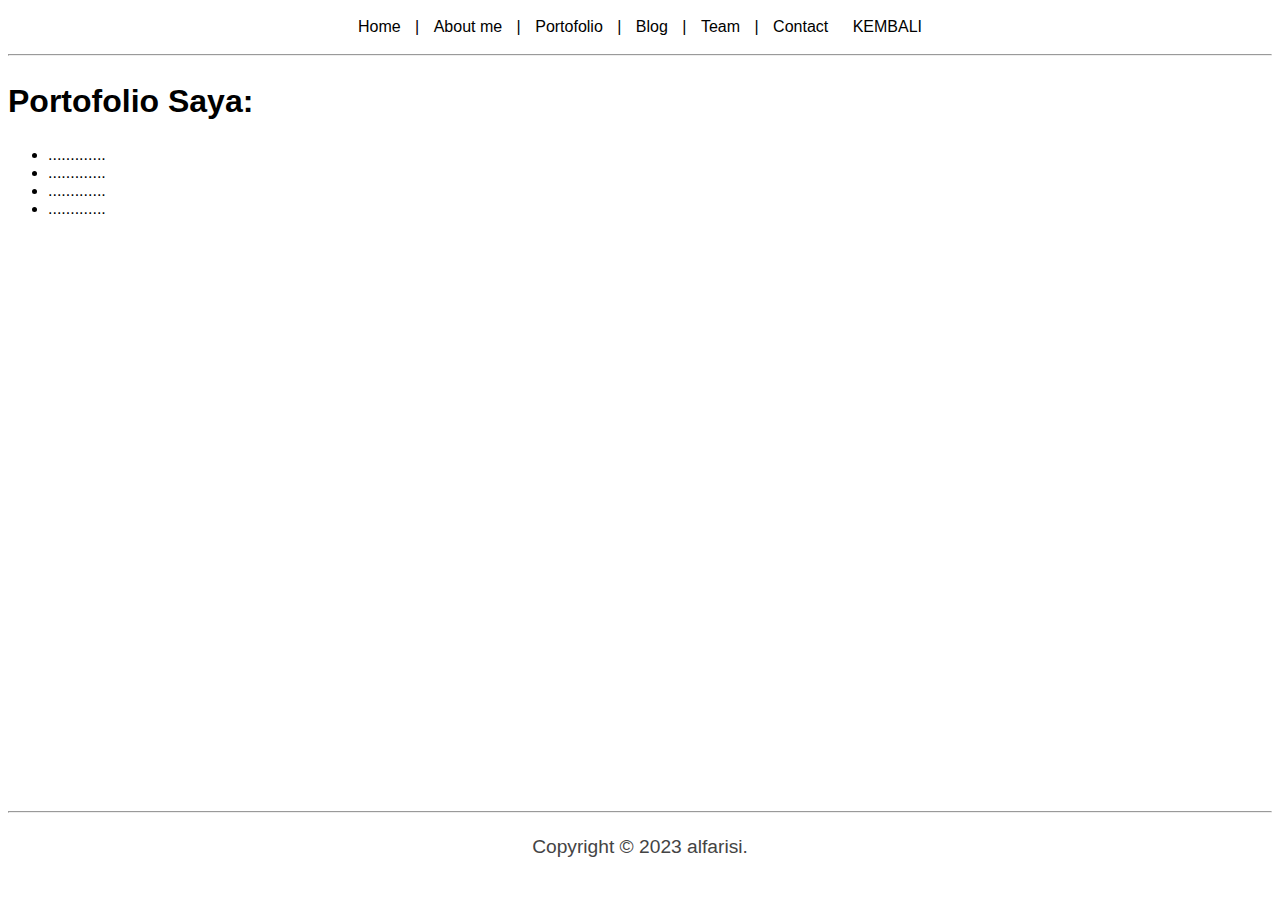
<file: portofolio.html>
<!DOCTYPE html>
<html lang="en">
<head> 
  <title>ALFARISI</title>
  <style>
    body {
      background-color: #fff;
      font-family: Arial, sans-serif;
      color: #000;
    }
    header {
      background-color: #000;
      color: #fff;
      padding: 20px;
      text-align: center;
    }
    h1 {
      font-size: 2.5em;
      margin: 0;
    }
    nav {
      background-color: #fff;
      padding: 10px;
      text-align: center;
    }
    nav a {
      color: #000;
      text-decoration: none;
      padding: 10px;
    }
    nav a:hover {
      background-color: #000;
      color: #fff;
    }
    main {
      margin: 20px;
      text-align: center;
    }
    h2 {
      font-size: 2em;
      color: #000;
    }
    p {
      font-size: 1.2em;
      line-height: 1.5em;
      text-align: center;
      margin: 20px 0;
      color: #444;
    }
    img {
      max-width: 100%;
      height: auto;
      filter: grayscale(100%);
    }
  </style>
</head>
<body>
  <nav>
    <a href="index2.html">Home</a> |
    <a href="about.html">About me</a> |
    <a href="portofolio.html">Portofolio</a> |
    <a href="blog.html">Blog</a> |
    <a href="team.html">Team</a> |
    <a href="contact.html">Contact</a>
    <a href="index.html">KEMBALI</a>  
  </nav>

  <hr />
    <section style="height: 80vh;">
        <h2>Portofolio Saya:</h2>
    <ul>
        <li>.............</li>
        <li>.............</li>
        <li>.............</li>
        <li>.............</li>
    </ul>
    </section>
    <hr>
    <footer style="text-align: center;">
        <p>Copyright &copy; 2023 alfarisi. </p>
    </footer>
</body>
</html>
</file>
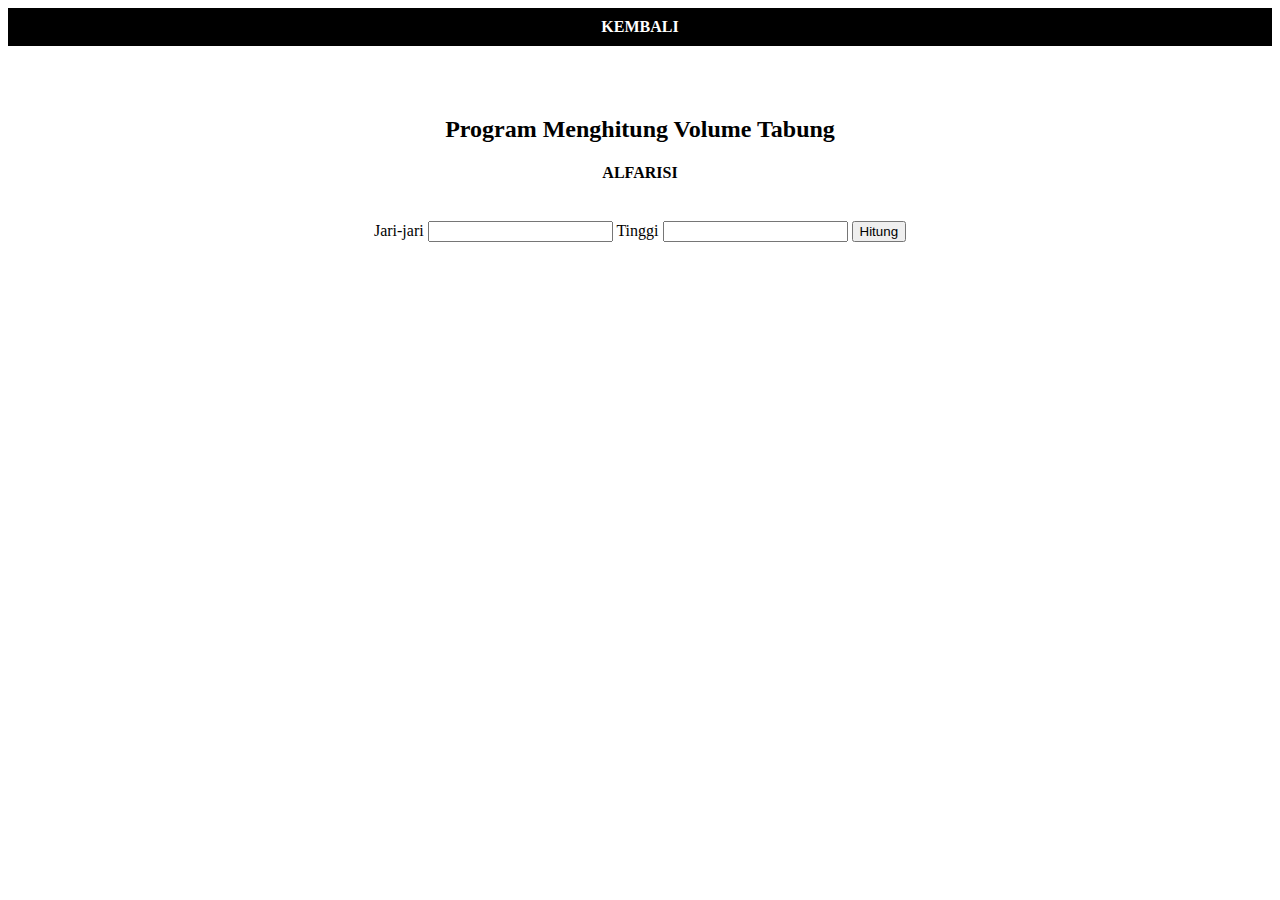
<file: tabung.html>
<!DOCTYPE html>
<html lang="en">
<head>
    <meta charset="utf-8">
    <meta name="viewport" content="width=device-width, initial-scale=1.0">
    <title>ALFARISI</title>
    <meta name="description" content="">
    <meta name="keywords" content="">
    <style>
        nav {
            text-align: center;
            background-color: #000000;
            color: rgb(255, 255, 255);
            padding: 10px;
        }

        nav a {
            color: rgb(255, 255, 255);
            font-weight: bold;
            text-decoration: none;
        }
        
        section.inner-page {
            background-color: rgb(255, 255, 255);
            color: #000000;
            padding: 50px;
            text-align: center;
        }
        
        .container {
            max-width: 960px;
            margin: 0 auto;
        }
        
        .fs-5 {
            font-size: 1.2rem;
        }
    </style>
</head>
<body>
    <nav>
        <a href="index.html">KEMBALI</a>
    </nav>
    
    <section class="inner-page">
        <div class="container">
            <h2>Program Menghitung Volume Tabung</h2>
            <h4>ALFARISI</h4>
            <br />
        
            <!-- Penginputan jari2 dan tinggi -->
            <label for="jarijari">Jari-jari</label>
            <input type="number" id="jarijari" name="variabel" />
        
            <label for="tinggi">Tinggi</label>
            <input type="number" id="tinggi" name="variabel" />
        
            <button onclick="myFunction()">Hitung</button>
            <p id="demo"></p>
            <script>
                //Penghitungan Volume tabung
                function myFunction() {
                    var jarijari = document.getElementById("jarijari").value;
                    var phi = 3.14;
                    var tinggi = document.getElementById("tinggi").value;
                    var volume = jarijari * jarijari * tinggi * phi;
                    document.getElementById("demo").innerText = "Volume tabung kamu = " + volume + " cm^3";
                }
            </script>
        </div>
    </section>
</body>
</html>
</file>
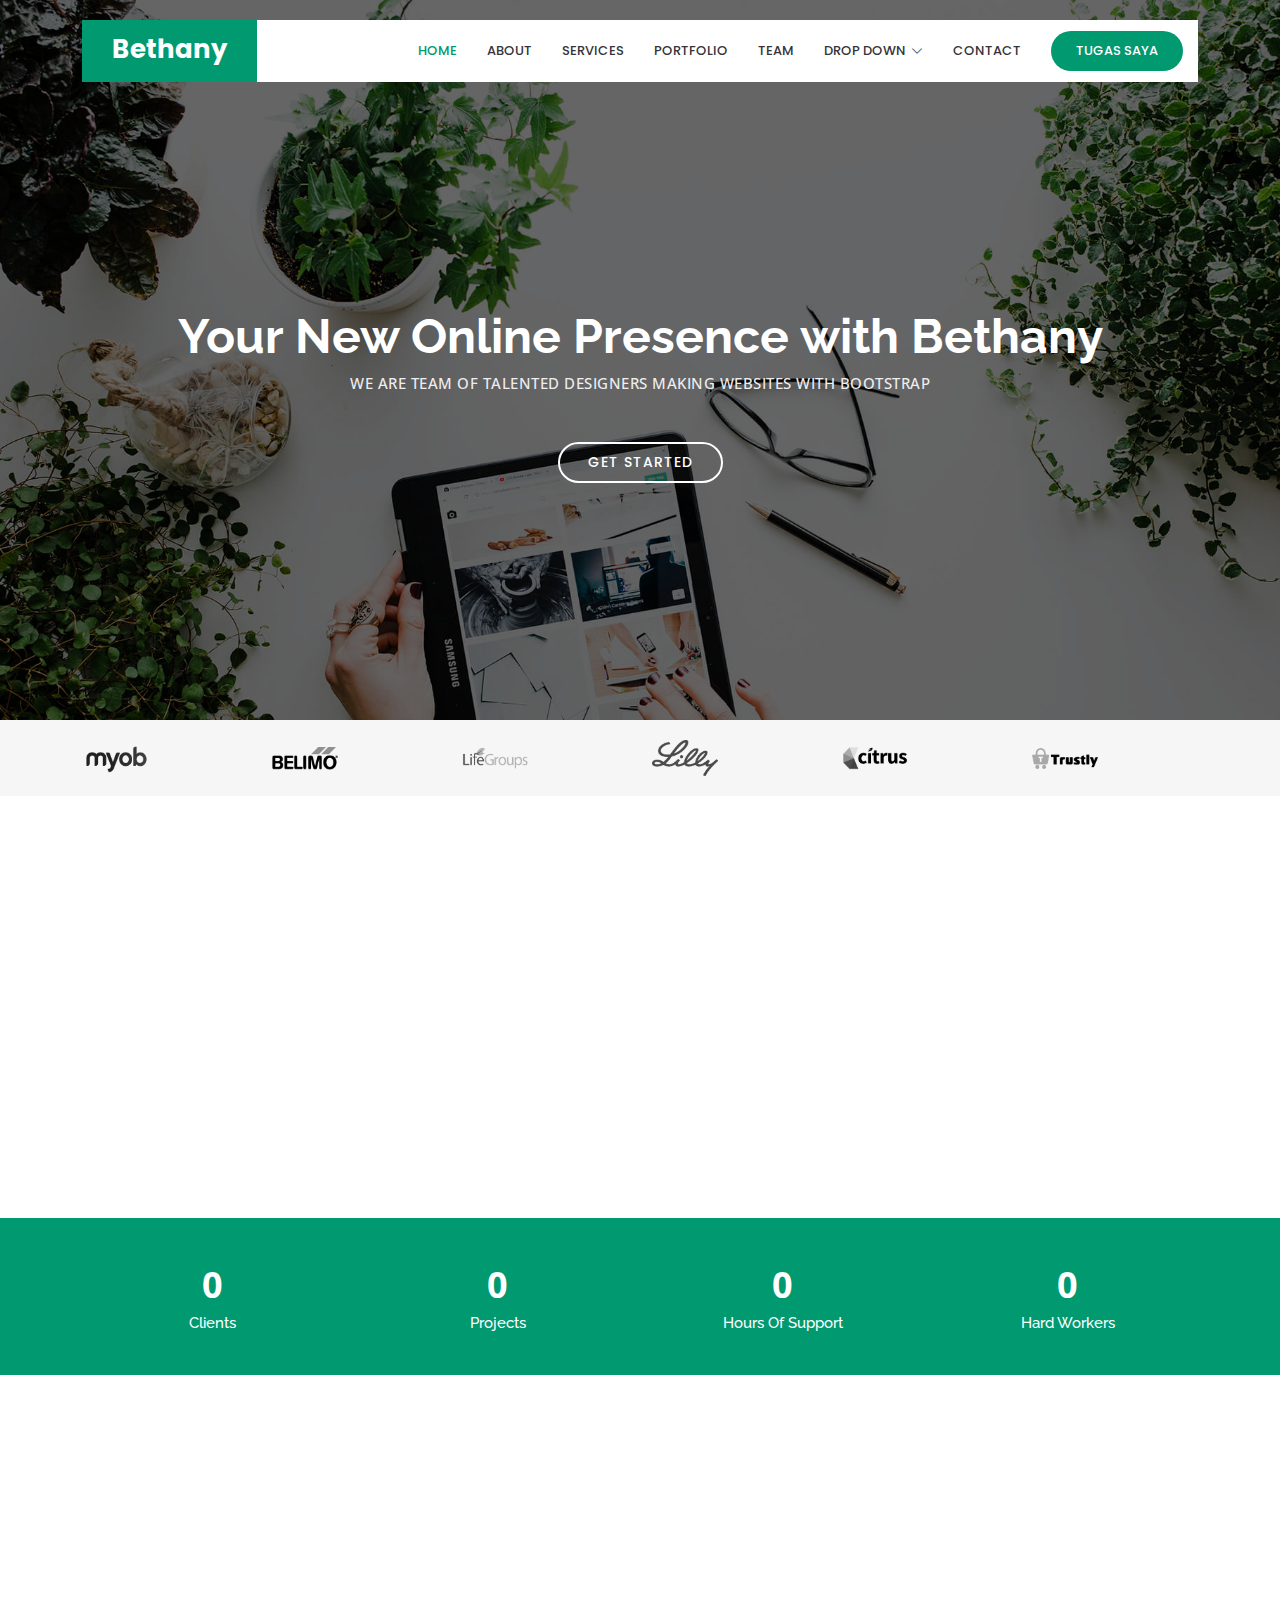
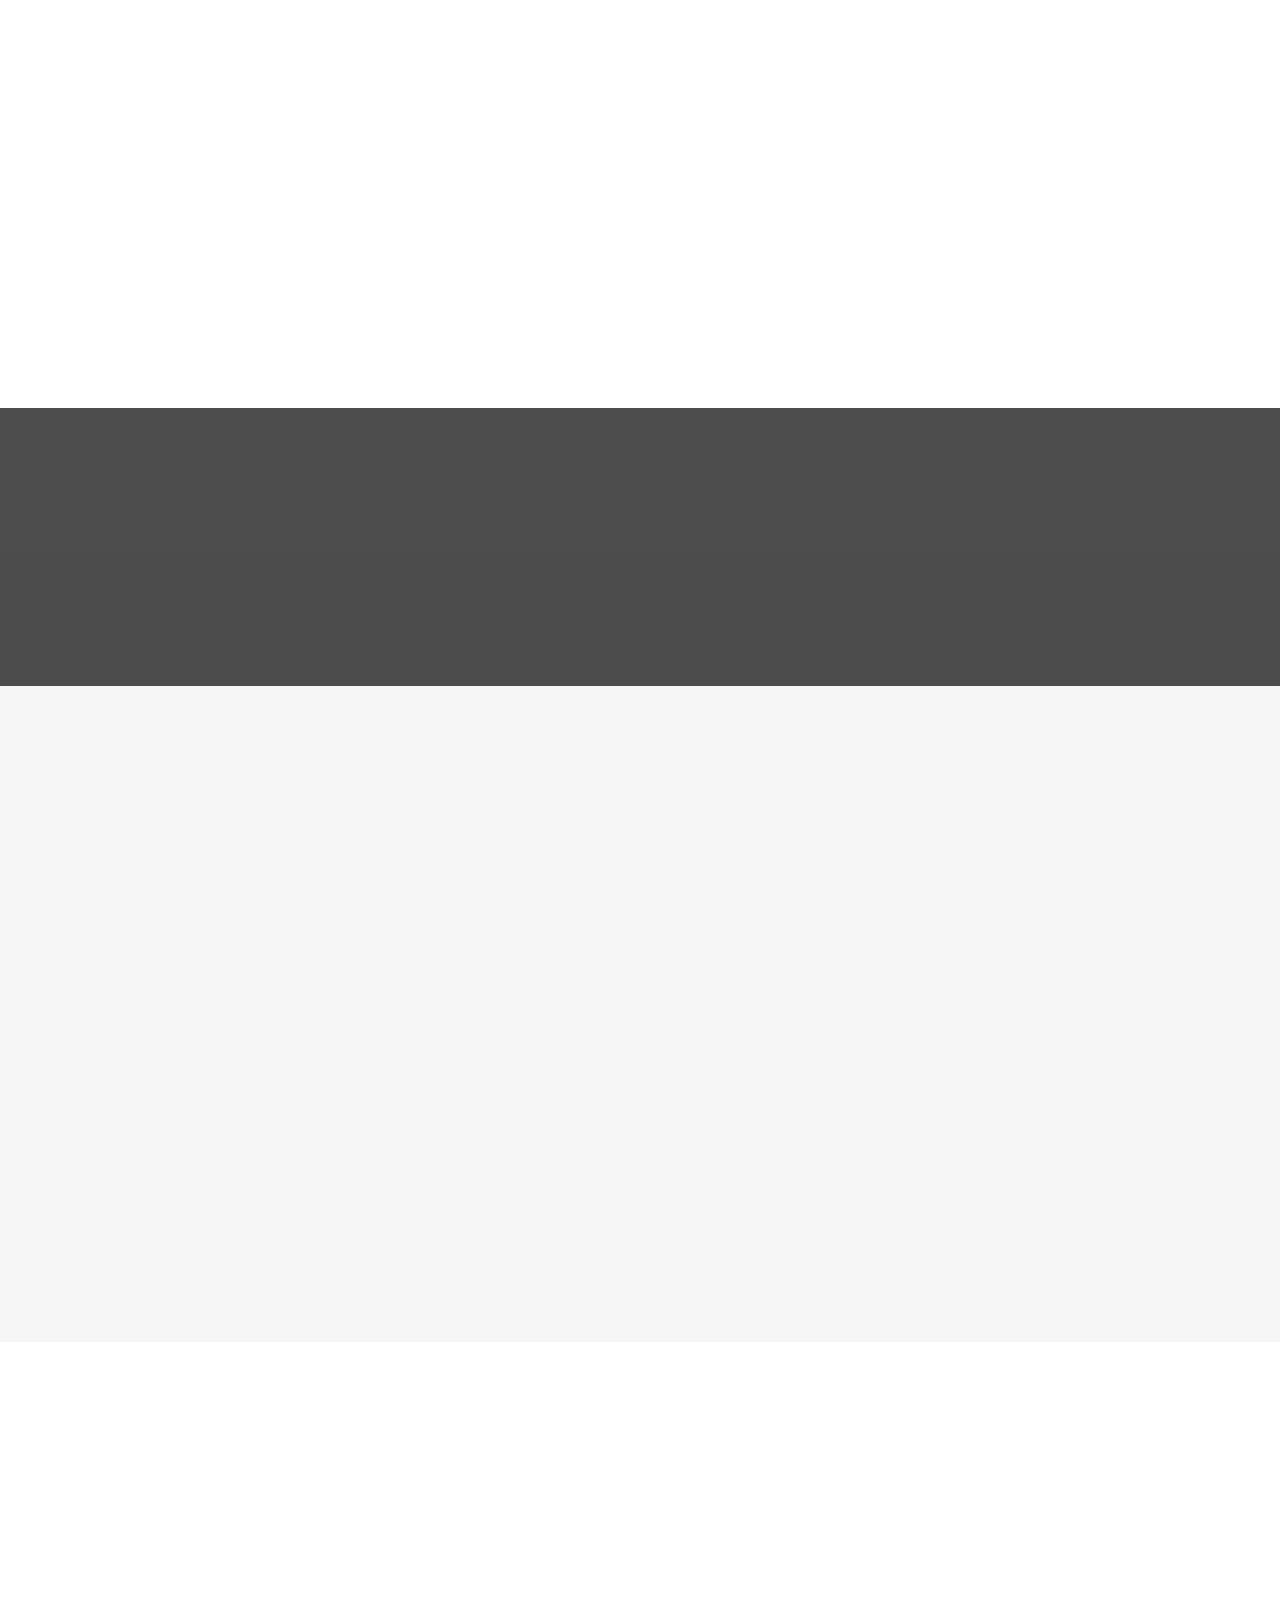
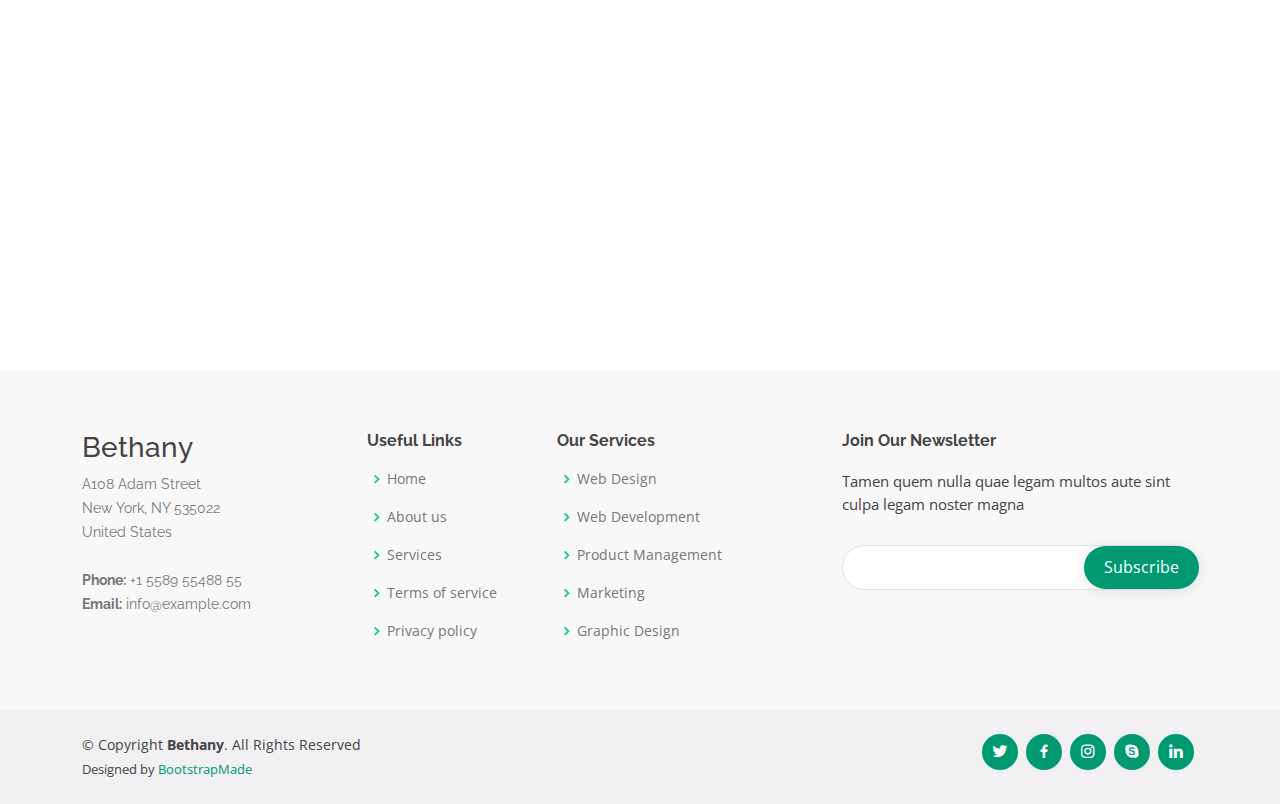
<file: template.html>
<!DOCTYPE html>
<html lang="en">

<head>
  <meta charset="utf-8">
  <meta content="width=device-width, initial-scale=1.0" name="viewport">

  <title>Bethany Bootstrap Template - Index</title>
  <meta content="" name="description">
  <meta content="" name="keywords">

  <!-- Favicons -->
  <link href="assets1" rel="icon">
  <link href="assets1/img/apple-touch-icon.png" rel="apple-touch-icon">

  <!-- Google Fonts -->
  <link href="https://fonts.googleapis.com/css?family=Open+Sans:300,300i,400,400i,600,600i,700,700i|Raleway:300,300i,400,400i,500,500i,600,600i,700,700i|Poppins:300,300i,400,400i,500,500i,600,600i,700,700i" rel="stylesheet">

  <!-- Vendor CSS Files -->
  <link href="assets1/vendor/aos/aos.css" rel="stylesheet">
  <link href="assets1/vendor/bootstrap/css/bootstrap.min.css" rel="stylesheet">
  <link href="assets1/vendor/bootstrap-icons/bootstrap-icons.css" rel="stylesheet">
  <link href="assets1/vendor/boxicons/css/boxicons.min.css" rel="stylesheet">
  <link href="assets1/vendor/glightbox/css/glightbox.min.css" rel="stylesheet">
  <link href="assets1/vendor/remixicon/remixicon.css" rel="stylesheet">
  <link href="assets1/vendor/swiper/swiper-bundle.min.css" rel="stylesheet">

  <!-- Template Main CSS File -->
  <link href="assets1/css/style.css" rel="stylesheet">

  <!-- =======================================================
  * Template Name: Bethany
  * Updated: May 30 2023 with Bootstrap v5.3.0
  * Template URL: https://bootstrapmade.com/bethany-free-onepage-bootstrap-theme/
  * Author: BootstrapMade.com
  * License: https://bootstrapmade.com/license/
  ======================================================== -->
</head>

<body>

  <!-- ======= Header ======= -->
  <header id="header" class="fixed-top d-flex align-items-center">
    <div class="container">
      <div class="header-container d-flex align-items-center justify-content-between">
        <div class="logo">
          <h1 class="text-light"><a href="index.html"><span>Bethany</span></a></h1>
          <!-- Uncomment below if you prefer to use an image logo -->
          <!-- <a href="index.html"><img src="assets1/img/logo.png" alt="" class="img-fluid"></a>-->
        </div>

        <nav id="navbar" class="navbar">
          <ul>
            <li><a class="nav-link scrollto active" href="#hero">Home</a></li>
            <li><a class="nav-link scrollto" href="#about">About</a></li>
            <li><a class="nav-link scrollto" href="#services">Services</a></li>
            <li><a class="nav-link scrollto " href="#portfolio">Portfolio</a></li>
            <li><a class="nav-link scrollto" href="#team">Team</a></li>
            <li class="dropdown"><a href="#"><span>Drop Down</span> <i class="bi bi-chevron-down"></i></a>
              <ul>
                <li><a href="#">Drop Down 1</a></li>
                <li class="dropdown"><a href="#"><span>Deep Drop Down</span> <i class="bi bi-chevron-right"></i></a>
                  <ul>
                    <li><a href="#">Deep Drop Down 1</a></li>
                    <li><a href="#">Deep Drop Down 2</a></li>
                    <li><a href="#">Deep Drop Down 3</a></li>
                    <li><a href="#">Deep Drop Down 4</a></li>
                    <li><a href="#">Deep Drop Down 5</a></li>
                  </ul>
                </li>
                <li><a href="#">Drop Down 2</a></li>
                <li><a href="#">Drop Down 3</a></li>
                <li><a href="#">Drop Down 4</a></li>
              </ul>
            </li>
            <li><a class="nav-link scrollto" href="#contact">Contact</a></li>
            <li ><a class="getstarted u-button-style u-nav-link" href="index.html">TUGAS SAYA</a>
          </ul>
          <i class="bi bi-list mobile-nav-toggle"></i>
        </nav><!-- .navbar -->

      </div><!-- End Header Container -->
    </div>
  </header><!-- End Header -->

  <!-- ======= Hero Section ======= -->
  <section id="hero" class="d-flex align-items-center">
    <div class="container text-center position-relative" data-aos="fade-in" data-aos-delay="200">
      <h1>Your New Online Presence with Bethany</h1>
      <h2>We are team of talented designers making websites with Bootstrap</h2>
      <a href="#about" class="btn-get-started scrollto">Get Started</a>
    </div>
  </section><!-- End Hero -->

  <main id="main">

    <!-- ======= Clients Section ======= -->
    <section id="clients" class="clients">
      <div class="container">

        <div class="row">

          <div class="col-lg-2 col-md-4 col-6 d-flex align-items-center" data-aos="zoom-in" data-aos-delay="100">
            <img src="assets1/img/clients/client-1.png" class="img-fluid" alt="">
          </div>

          <div class="col-lg-2 col-md-4 col-6 d-flex align-items-center" data-aos="zoom-in" data-aos-delay="200">
            <img src="assets1/img/clients/client-2.png" class="img-fluid" alt="">
          </div>

          <div class="col-lg-2 col-md-4 col-6 d-flex align-items-center" data-aos="zoom-in" data-aos-delay="300">
            <img src="assets1/img/clients/client-3.png" class="img-fluid" alt="">
          </div>

          <div class="col-lg-2 col-md-4 col-6 d-flex align-items-center" data-aos="zoom-in" data-aos-delay="400">
            <img src="assets1/img/clients/client-4.png" class="img-fluid" alt="">
          </div>

          <div class="col-lg-2 col-md-4 col-6 d-flex align-items-center" data-aos="zoom-in" data-aos-delay="500">
            <img src="assets1/img/clients/client-5.png" class="img-fluid" alt="">
          </div>

          <div class="col-lg-2 col-md-4 col-6 d-flex align-items-center" data-aos="zoom-in" data-aos-delay="600">
            <img src="assets1/img/clients/client-6.png" class="img-fluid" alt="">
          </div>

        </div>

      </div>
    </section><!-- End Clients Section -->

    <!-- ======= About Section ======= -->
    <section id="about" class="about">
      <div class="container">

        <div class="row content">
          <div class="col-lg-6" data-aos="fade-right" data-aos-delay="100">
            <h2>Eum ipsam laborum deleniti velitena</h2>
            <h3>Voluptatem dignissimos provident quasi corporis voluptates sit assum perenda sruen jonee trave</h3>
          </div>
          <div class="col-lg-6 pt-4 pt-lg-0" data-aos="fade-left" data-aos-delay="200">
            <p>
              Ullamco laboris nisi ut aliquip ex ea commodo consequat. Duis aute irure dolor in reprehenderit in voluptate
              velit esse cillum dolore eu fugiat nulla pariatur. Excepteur sint occaecat cupidatat non proident, sunt in
              culpa qui officia deserunt mollit anim id est laborum
            </p>
            <ul>
              <li><i class="ri-check-double-line"></i> Ullamco laboris nisi ut aliquip ex ea commodo consequa</li>
              <li><i class="ri-check-double-line"></i> Duis aute irure dolor in reprehenderit in voluptate velit</li>
              <li><i class="ri-check-double-line"></i> Ullamco laboris nisi ut aliquip ex ea commodo consequat. Duis aute irure dolor in reprehenderit in</li>
            </ul>
            <p class="fst-italic">
              Lorem ipsum dolor sit amet, consectetur adipiscing elit, sed do eiusmod tempor incididunt ut labore et dolore
              magna aliqua.
            </p>
          </div>
        </div>

      </div>
    </section><!-- End About Section -->

    <!-- ======= Counts Section ======= -->
    <section id="counts" class="counts">
      <div class="container">

        <div class="row counters">

          <div class="col-lg-3 col-6 text-center">
            <span data-purecounter-start="0" data-purecounter-end="232" data-purecounter-duration="1" class="purecounter"></span>
            <p>Clients</p>
          </div>

          <div class="col-lg-3 col-6 text-center">
            <span data-purecounter-start="0" data-purecounter-end="521" data-purecounter-duration="1" class="purecounter"></span>
            <p>Projects</p>
          </div>

          <div class="col-lg-3 col-6 text-center">
            <span data-purecounter-start="0" data-purecounter-end="1463" data-purecounter-duration="1" class="purecounter"></span>
            <p>Hours Of Support</p>
          </div>

          <div class="col-lg-3 col-6 text-center">
            <span data-purecounter-start="0" data-purecounter-end="15" data-purecounter-duration="1" class="purecounter"></span>
            <p>Hard Workers</p>
          </div>

        </div>

      </div>
    </section><!-- End Counts Section -->

    <!-- ======= Why Us Section ======= -->
    <section id="why-us" class="why-us">
      <div class="container">

        <div class="row">
          <div class="col-lg-4 d-flex align-items-stretch" data-aos="fade-right">
            <div class="content">
              <h3>Why Choose Bethany for your company website?</h3>
              <p>
                Lorem ipsum dolor sit amet, consectetur adipiscing elit, sed do eiusmod tempor incididunt ut labore et dolore magna aliqua. Duis aute irure dolor in reprehenderit
                Asperiores dolores sed et. Tenetur quia eos. Autem tempore quibusdam vel necessitatibus optio ad corporis.
              </p>
              <div class="text-center">
                <a href="#" class="more-btn">Learn More <i class="bx bx-chevron-right"></i></a>
              </div>
            </div>
          </div>
          <div class="col-lg-8 d-flex align-items-stretch">
            <div class="icon-boxes d-flex flex-column justify-content-center">
              <div class="row">
                <div class="col-xl-4 d-flex align-items-stretch" data-aos="zoom-in" data-aos-delay="100">
                  <div class="icon-box mt-4 mt-xl-0">
                    <i class="bx bx-receipt"></i>
                    <h4>Corporis voluptates sit</h4>
                    <p>Consequuntur sunt aut quasi enim aliquam quae harum pariatur laboris nisi ut aliquip</p>
                  </div>
                </div>
                <div class="col-xl-4 d-flex align-items-stretch" data-aos="zoom-in" data-aos-delay="200">
                  <div class="icon-box mt-4 mt-xl-0">
                    <i class="bx bx-cube-alt"></i>
                    <h4>Ullamco laboris ladore pan</h4>
                    <p>Excepteur sint occaecat cupidatat non proident, sunt in culpa qui officia deserunt</p>
                  </div>
                </div>
                <div class="col-xl-4 d-flex align-items-stretch" data-aos="zoom-in" data-aos-delay="300">
                  <div class="icon-box mt-4 mt-xl-0">
                    <i class="bx bx-images"></i>
                    <h4>Labore consequatur</h4>
                    <p>Aut suscipit aut cum nemo deleniti aut omnis. Doloribus ut maiores omnis facere</p>
                  </div>
                </div>
              </div>
            </div><!-- End .content-->
          </div>
        </div>

      </div>
    </section><!-- End Why Us Section -->

    <!-- ======= Cta Section ======= -->
    <section id="cta" class="cta">
      <div class="container">

        <div class="text-center" data-aos="zoom-in">
          <h3>Call To Action</h3>
          <p> Duis aute irure dolor in reprehenderit in voluptate velit esse cillum dolore eu fugiat nulla pariatur. Excepteur sint occaecat cupidatat non proident, sunt in culpa qui officia deserunt mollit anim id est laborum.</p>
          <a class="cta-btn" href="#">Call To Action</a>
        </div>

      </div>
    </section><!-- End Cta Section -->

    <!-- ======= Services Section ======= -->
    <section id="services" class="services section-bg">
      <div class="container">

        <div class="row">
          <div class="col-lg-4">
            <div class="section-title" data-aos="fade-right">
              <h2>Services</h2>
              <p>Magnam dolores commodi suscipit nemo qui impedit suscipit alias ea. Quia fugiat sit in iste officiis commodi quidem hic quas.</p>
            </div>
          </div>
          <div class="col-lg-8">
            <div class="row">
              <div class="col-md-6 d-flex align-items-stretch">
                <div class="icon-box" data-aos="zoom-in" data-aos-delay="100">
                  <div class="icon"><i class="bx bxl-dribbble"></i></div>
                  <h4><a href="">Lorem Ipsum</a></h4>
                  <p>Voluptatum deleniti atque corrupti quos dolores et quas molestias excepturi</p>
                </div>
              </div>

              <div class="col-md-6 d-flex align-items-stretch mt-4 mt-lg-0">
                <div class="icon-box" data-aos="zoom-in" data-aos-delay="200">
                  <div class="icon"><i class="bx bx-file"></i></div>
                  <h4><a href="">Sed ut perspiciatis</a></h4>
                  <p>Duis aute irure dolor in reprehenderit in voluptate velit esse cillum dolore</p>
                </div>
              </div>

              <div class="col-md-6 d-flex align-items-stretch mt-4">
                <div class="icon-box" data-aos="zoom-in" data-aos-delay="300">
                  <div class="icon"><i class="bx bx-tachometer"></i></div>
                  <h4><a href="">Magni Dolores</a></h4>
                  <p>Excepteur sint occaecat cupidatat non proident, sunt in culpa qui officia</p>
                </div>
              </div>

              <div class="col-md-6 d-flex align-items-stretch mt-4">
                <div class="icon-box" data-aos="zoom-in" data-aos-delay="400">
                  <div class="icon"><i class="bx bx-world"></i></div>
                  <h4><a href="">Nemo Enim</a></h4>
                  <p>At vero eos et accusamus et iusto odio dignissimos ducimus qui blanditiis</p>
                </div>
              </div>

            </div>
          </div>
        </div>

      </div>
    </section><!-- End Services Section -->

    <!-- ======= Portfolio Section ======= -->
    <section id="portfolio" class="portfolio">
      <div class="container">

        <div class="section-title" data-aos="fade-left">
          <h2>Portfolio</h2>
          <p>Magnam dolores commodi suscipit. Necessitatibus eius consequatur ex aliquid fuga eum quidem. Sit sint consectetur velit. Quisquam quos quisquam cupiditate. Et nemo qui impedit suscipit alias ea. Quia fugiat sit in iste officiis commodi quidem hic quas.</p>
        </div>

        <div class="row" data-aos="fade-up" data-aos-delay="100">
          <div class="col-lg-12 d-flex justify-content-center">
            <ul id="portfolio-flters">
              <li data-filter="*" class="filter-active">All</li>
              <li data-filter=".filter-app">App</li>
              <li data-filter=".filter-card">Card</li>
              <li data-filter=".filter-web">Web</li>
            </ul>
          </div>
        </div>

        <div class="row portfolio-container" data-aos="fade-up" data-aos-delay="200">

          <div class="col-lg-4 col-md-6 portfolio-item filter-app">
            <div class="portfolio-wrap">
              <img src="assets1/img/portfolio/portfolio-1.jpg" class="img-fluid" alt="">
              <div class="portfolio-info">
                <h4>App 1</h4>
                <p>App</p>
                <div class="portfolio-links">
                  <a href="assets1/img/portfolio/portfolio-1.jpg" data-gallery="portfolioGallery" class="portfolio-lightbox" title="App 1"><i class="bx bx-plus"></i></a>
                  <a href="portfolio-details.html" title="More Details"><i class="bx bx-link"></i></a>
                </div>
              </div>
            </div>
          </div>

          <div class="col-lg-4 col-md-6 portfolio-item filter-web">
            <div class="portfolio-wrap">
              <img src="assets1/img/portfolio/portfolio-2.jpg" class="img-fluid" alt="">
              <div class="portfolio-info">
                <h4>Web 3</h4>
                <p>Web</p>
                <div class="portfolio-links">
                  <a href="assets1/img/portfolio/portfolio-2.jpg" data-gallery="portfolioGallery" class="portfolio-lightbox" title="Web 3"><i class="bx bx-plus"></i></a>
                  <a href="portfolio-details.html" title="More Details"><i class="bx bx-link"></i></a>
                </div>
              </div>
            </div>
          </div>

          <div class="col-lg-4 col-md-6 portfolio-item filter-app">
            <div class="portfolio-wrap">
              <img src="assets1/img/portfolio/portfolio-3.jpg" class="img-fluid" alt="">
              <div class="portfolio-info">
                <h4>App 2</h4>
                <p>App</p>
                <div class="portfolio-links">
                  <a href="assets1/img/portfolio/portfolio-3.jpg" data-gallery="portfolioGallery" class="portfolio-lightbox" title="App 2"><i class="bx bx-plus"></i></a>
                  <a href="portfolio-details.html" title="More Details"><i class="bx bx-link"></i></a>
                </div>
              </div>
            </div>
          </div>

          <div class="col-lg-4 col-md-6 portfolio-item filter-card">
            <div class="portfolio-wrap">
              <img src="assets1/img/portfolio/portfolio-4.jpg" class="img-fluid" alt="">
              <div class="portfolio-info">
                <h4>Card 2</h4>
                <p>Card</p>
                <div class="portfolio-links">
                  <a href="assets1/img/portfolio/portfolio-4.jpg" data-gallery="portfolioGallery" class="portfolio-lightbox" title="Card 2"><i class="bx bx-plus"></i></a>
                  <a href="portfolio-details.html" title="More Details"><i class="bx bx-link"></i></a>
                </div>
              </div>
            </div>
          </div>

          <div class="col-lg-4 col-md-6 portfolio-item filter-web">
            <div class="portfolio-wrap">
              <img src="assets1/img/portfolio/portfolio-5.jpg" class="img-fluid" alt="">
              <div class="portfolio-info">
                <h4>Web 2</h4>
                <p>Web</p>
                <div class="portfolio-links">
                  <a href="assets1/img/portfolio/portfolio-5.jpg" data-gallery="portfolioGallery" class="portfolio-lightbox" title="Web 2"><i class="bx bx-plus"></i></a>
                  <a href="portfolio-details.html" title="More Details"><i class="bx bx-link"></i></a>
                </div>
              </div>
            </div>
          </div>

          <div class="col-lg-4 col-md-6 portfolio-item filter-app">
            <div class="portfolio-wrap">
              <img src="assets1/img/portfolio/portfolio-6.jpg" class="img-fluid" alt="">
              <div class="portfolio-info">
                <h4>App 3</h4>
                <p>App</p>
                <div class="portfolio-links">
                  <a href="assets1/img/portfolio/portfolio-6.jpg" data-gallery="portfolioGallery" class="portfolio-lightbox" title="App 3"><i class="bx bx-plus"></i></a>
                  <a href="portfolio-details.html" title="More Details"><i class="bx bx-link"></i></a>
                </div>
              </div>
            </div>
          </div>

          <div class="col-lg-4 col-md-6 portfolio-item filter-card">
            <div class="portfolio-wrap">
              <img src="assets1/img/portfolio/portfolio-7.jpg" class="img-fluid" alt="">
              <div class="portfolio-info">
                <h4>Card 1</h4>
                <p>Card</p>
                <div class="portfolio-links">
                  <a href="assets1/img/portfolio/portfolio-7.jpg" data-gallery="portfolioGallery" class="portfolio-lightbox" title="Card 1"><i class="bx bx-plus"></i></a>
                  <a href="portfolio-details.html" title="More Details"><i class="bx bx-link"></i></a>
                </div>
              </div>
            </div>
          </div>

          <div class="col-lg-4 col-md-6 portfolio-item filter-card">
            <div class="portfolio-wrap">
              <img src="assets1/img/portfolio/portfolio-8.jpg" class="img-fluid" alt="">
              <div class="portfolio-info">
                <h4>Card 3</h4>
                <p>Card</p>
                <div class="portfolio-links">
                  <a href="assets1/img/portfolio/portfolio-8.jpg" data-gallery="portfolioGallery" class="portfolio-lightbox" title="Card 3"><i class="bx bx-plus"></i></a>
                  <a href="portfolio-details.html" title="More Details"><i class="bx bx-link"></i></a>
                </div>
              </div>
            </div>
          </div>

          <div class="col-lg-4 col-md-6 portfolio-item filter-web">
            <div class="portfolio-wrap">
              <img src="assets1/img/portfolio/portfolio-9.jpg" class="img-fluid" alt="">
              <div class="portfolio-info">
                <h4>Web 3</h4>
                <p>Web</p>
                <div class="portfolio-links">
                  <a href="assets1/img/portfolio/portfolio-9.jpg" data-gallery="portfolioGallery" class="portfolio-lightbox" title="Web 3"><i class="bx bx-plus"></i></a>
                  <a href="portfolio-details.html" title="More Details"><i class="bx bx-link"></i></a>
                </div>
              </div>
            </div>
          </div>

        </div>

      </div>
    </section><!-- End Portfolio Section -->

    <!-- ======= Testimonials Section ======= -->
    <section id="testimonials" class="testimonials section-bg">
      <div class="container">

        <div class="row">
          <div class="col-lg-4">
            <div class="section-title" data-aos="fade-right">
              <h2>Testimonials</h2>
              <p>Magnam dolores commodi suscipit uisquam quos quisquam cupiditate. Et nemo qui impedit suscipit alias ea. Quia fugiat sit in iste officiis commodi quidem hic quas.</p>
            </div>
          </div>
          <div class="col-lg-8" data-aos="fade-up" data-aos-delay="100">

            <div class="testimonials-slider swiper" data-aos="fade-up" data-aos-delay="100">
              <div class="swiper-wrapper">

                <div class="swiper-slide">
                  <div class="testimonial-item">
                    <p>
                      <i class="bx bxs-quote-alt-left quote-icon-left"></i>
                      Proin iaculis purus consequat sem cure digni ssim donec porttitora entum suscipit rhoncus. Accusantium quam, ultricies eget id, aliquam eget nibh et. Maecen aliquam, risus at semper.
                      <i class="bx bxs-quote-alt-right quote-icon-right"></i>
                    </p>
                    <img src="assets1/img/testimonials/testimonials-1.jpg" class="testimonial-img" alt="">
                    <h3>Saul Goodman</h3>
                    <h4>Ceo &amp; Founder</h4>
                  </div>
                </div><!-- End testimonial item -->

                <div class="swiper-slide">
                  <div class="testimonial-item">
                    <p>
                      <i class="bx bxs-quote-alt-left quote-icon-left"></i>
                      Export tempor illum tamen malis malis eram quae irure esse labore quem cillum quid cillum eram malis quorum velit fore eram velit sunt aliqua noster fugiat irure amet legam anim culpa.
                      <i class="bx bxs-quote-alt-right quote-icon-right"></i>
                    </p>
                    <img src="assets1/img/testimonials/testimonials-2.jpg" class="testimonial-img" alt="">
                    <h3>Sara Wilsson</h3>
                    <h4>Designer</h4>
                  </div>
                </div><!-- End testimonial item -->

                <div class="swiper-slide">
                  <div class="testimonial-item">
                    <p>
                      <i class="bx bxs-quote-alt-left quote-icon-left"></i>
                      Enim nisi quem export duis labore cillum quae magna enim sint quorum nulla quem veniam duis minim tempor labore quem eram duis noster aute amet eram fore quis sint minim.
                      <i class="bx bxs-quote-alt-right quote-icon-right"></i>
                    </p>
                    <img src="assets1/img/testimonials/testimonials-3.jpg" class="testimonial-img" alt="">
                    <h3>Jena Karlis</h3>
                    <h4>Store Owner</h4>
                  </div>
                </div><!-- End testimonial item -->

                <div class="swiper-slide">
                  <div class="testimonial-item">
                    <p>
                      <i class="bx bxs-quote-alt-left quote-icon-left"></i>
                      Fugiat enim eram quae cillum dolore dolor amet nulla culpa multos export minim fugiat minim velit minim dolor enim duis veniam ipsum anim magna sunt elit fore quem dolore labore illum veniam.
                      <i class="bx bxs-quote-alt-right quote-icon-right"></i>
                    </p>
                    <img src="assets1/img/testimonials/testimonials-4.jpg" class="testimonial-img" alt="">
                    <h3>Matt Brandon</h3>
                    <h4>Freelancer</h4>
                  </div>
                </div><!-- End testimonial item -->

                <div class="swiper-slide">
                  <div class="testimonial-item">
                    <p>
                      <i class="bx bxs-quote-alt-left quote-icon-left"></i>
                      Quis quorum aliqua sint quem legam fore sunt eram irure aliqua veniam tempor noster veniam enim culpa labore duis sunt culpa nulla illum cillum fugiat legam esse veniam culpa fore nisi cillum quid.
                      <i class="bx bxs-quote-alt-right quote-icon-right"></i>
                    </p>
                    <img src="assets1/img/testimonials/testimonials-5.jpg" class="testimonial-img" alt="">
                    <h3>John Larson</h3>
                    <h4>Entrepreneur</h4>
                  </div>
                </div><!-- End testimonial item -->

              </div>
              <div class="swiper-pagination"></div>
            </div>
          </div>
        </div>

      </div>
    </section><!-- End Testimonials Section -->

    <!-- ======= Team Section ======= -->
    <section id="team" class="team">
      <div class="container">

        <div class="row">
          <div class="col-lg-4">
            <div class="section-title" data-aos="fade-right">
              <h2>Team</h2>
              <p>Necessitatibus eius consequatur ex aliquid fuga eum quidem.</p>
            </div>
          </div>
          <div class="col-lg-8">
            <div class="row">

              <div class="col-lg-6">
                <div class="member" data-aos="zoom-in" data-aos-delay="100">
                  <div class="pic"><img src="assets1/img/team/team-1.jpg" class="img-fluid" alt=""></div>
                  <div class="member-info">
                    <h4>Walter White</h4>
                    <span>Chief Executive Officer</span>
                    <p>Explicabo voluptatem mollitia et repellat qui dolorum quasi</p>
                    <div class="social">
                      <a href=""><i class="ri-twitter-fill"></i></a>
                      <a href=""><i class="ri-facebook-fill"></i></a>
                      <a href=""><i class="ri-instagram-fill"></i></a>
                      <a href=""> <i class="ri-linkedin-box-fill"></i> </a>
                    </div>
                  </div>
                </div>
              </div>

              <div class="col-lg-6 mt-4 mt-lg-0">
                <div class="member" data-aos="zoom-in" data-aos-delay="200">
                  <div class="pic"><img src="assets1/img/team/team-2.jpg" class="img-fluid" alt=""></div>
                  <div class="member-info">
                    <h4>Sarah Jhonson</h4>
                    <span>Product Manager</span>
                    <p>Aut maiores voluptates amet et quis praesentium qui senda para</p>
                    <div class="social">
                      <a href=""><i class="ri-twitter-fill"></i></a>
                      <a href=""><i class="ri-facebook-fill"></i></a>
                      <a href=""><i class="ri-instagram-fill"></i></a>
                      <a href=""> <i class="ri-linkedin-box-fill"></i> </a>
                    </div>
                  </div>
                </div>
              </div>

              <div class="col-lg-6 mt-4">
                <div class="member" data-aos="zoom-in" data-aos-delay="300">
                  <div class="pic"><img src="assets1/img/team/team-3.jpg" class="img-fluid" alt=""></div>
                  <div class="member-info">
                    <h4>William Anderson</h4>
                    <span>CTO</span>
                    <p>Quisquam facilis cum velit laborum corrupti fuga rerum quia</p>
                    <div class="social">
                      <a href=""><i class="ri-twitter-fill"></i></a>
                      <a href=""><i class="ri-facebook-fill"></i></a>
                      <a href=""><i class="ri-instagram-fill"></i></a>
                      <a href=""> <i class="ri-linkedin-box-fill"></i> </a>
                    </div>
                  </div>
                </div>
              </div>

              <div class="col-lg-6 mt-4">
                <div class="member" data-aos="zoom-in" data-aos-delay="400">
                  <div class="pic"><img src="assets1/img/team/team-4.jpg" class="img-fluid" alt=""></div>
                  <div class="member-info">
                    <h4>Amanda Jepson</h4>
                    <span>Accountant</span>
                    <p>Dolorum tempora officiis odit laborum officiis et et accusamus</p>
                    <div class="social">
                      <a href=""><i class="ri-twitter-fill"></i></a>
                      <a href=""><i class="ri-facebook-fill"></i></a>
                      <a href=""><i class="ri-instagram-fill"></i></a>
                      <a href=""> <i class="ri-linkedin-box-fill"></i> </a>
                    </div>
                  </div>
                </div>
              </div>

            </div>

          </div>
        </div>

      </div>
    </section><!-- End Team Section -->

    <!-- ======= Contact Section ======= -->
    <section id="contact" class="contact">
      <div class="container">
        <div class="row">
          <div class="col-lg-4" data-aos="fade-right">
            <div class="section-title">
              <h2>Contact</h2>
              <p>Magnam dolores commodi suscipit. Necessitatibus eius consequatur ex aliquid fuga eum quidem. Sit sint consectetur velit. Quisquam quos quisquam cupiditate. Et nemo qui impedit suscipit alias ea. Quia fugiat sit in iste officiis commodi quidem hic quas.</p>
            </div>
          </div>

          <div class="col-lg-8" data-aos="fade-up" data-aos-delay="100">
            <iframe style="border:0; width: 100%; height: 270px;" src="https://www.google.com/maps/embed?pb=!1m14!1m8!1m3!1d12097.433213460943!2d-74.0062269!3d40.7101282!3m2!1i1024!2i768!4f13.1!3m3!1m2!1s0x0%3A0xb89d1fe6bc499443!2sDowntown+Conference+Center!5e0!3m2!1smk!2sbg!4v1539943755621" frameborder="0" allowfullscreen></iframe>
            <div class="info mt-4">
              <i class="bi bi-geo-alt"></i>
              <h4>Location:</h4>
              <p>A108 Adam Street, New York, NY 535022</p>
            </div>
            <div class="row">
              <div class="col-lg-6 mt-4">
                <div class="info">
                  <i class="bi bi-envelope"></i>
                  <h4>Email:</h4>
                  <p>info@example.com</p>
                </div>
              </div>
              <div class="col-lg-6">
                <div class="info w-100 mt-4">
                  <i class="bi bi-phone"></i>
                  <h4>Call:</h4>
                  <p>+1 5589 55488 55s</p>
                </div>
              </div>
            </div>

            <form action="forms1/contact.php" method="post" role="form" class="php-email-form mt-4">
              <div class="row">
                <div class="col-md-6 form-group">
                  <input type="text" name="name" class="form-control" id="name" placeholder="Your Name" required>
                </div>
                <div class="col-md-6 form-group mt-3 mt-md-0">
                  <input type="email" class="form-control" name="email" id="email" placeholder="Your Email" required>
                </div>
              </div>
              <div class="form-group mt-3">
                <input type="text" class="form-control" name="subject" id="subject" placeholder="Subject" required>
              </div>
              <div class="form-group mt-3">
                <textarea class="form-control" name="message" rows="5" placeholder="Message" required></textarea>
              </div>
              <div class="my-3">
                <div class="loading">Loading</div>
                <div class="error-message"></div>
                <div class="sent-message">Your message has been sent. Thank you!</div>
              </div>
              <div class="text-center"><button type="submit">Send Message</button></div>
            </form>
          </div>
        </div>

      </div>
    </section><!-- End Contact Section -->

  </main><!-- End #main -->

  <!-- ======= Footer ======= -->
  <footer id="footer">

    <div class="footer-top">
      <div class="container">
        <div class="row">

          <div class="col-lg-3 col-md-6 footer-contact">
            <h3>Bethany</h3>
            <p>
              A108 Adam Street <br>
              New York, NY 535022<br>
              United States <br><br>
              <strong>Phone:</strong> +1 5589 55488 55<br>
              <strong>Email:</strong> info@example.com<br>
            </p>
          </div>

          <div class="col-lg-2 col-md-6 footer-links">
            <h4>Useful Links</h4>
            <ul>
              <li><i class="bx bx-chevron-right"></i> <a href="#">Home</a></li>
              <li><i class="bx bx-chevron-right"></i> <a href="#">About us</a></li>
              <li><i class="bx bx-chevron-right"></i> <a href="#">Services</a></li>
              <li><i class="bx bx-chevron-right"></i> <a href="#">Terms of service</a></li>
              <li><i class="bx bx-chevron-right"></i> <a href="#">Privacy policy</a></li>
            </ul>
          </div>

          <div class="col-lg-3 col-md-6 footer-links">
            <h4>Our Services</h4>
            <ul>
              <li><i class="bx bx-chevron-right"></i> <a href="#">Web Design</a></li>
              <li><i class="bx bx-chevron-right"></i> <a href="#">Web Development</a></li>
              <li><i class="bx bx-chevron-right"></i> <a href="#">Product Management</a></li>
              <li><i class="bx bx-chevron-right"></i> <a href="#">Marketing</a></li>
              <li><i class="bx bx-chevron-right"></i> <a href="#">Graphic Design</a></li>
            </ul>
          </div>

          <div class="col-lg-4 col-md-6 footer-newsletter">
            <h4>Join Our Newsletter</h4>
            <p>Tamen quem nulla quae legam multos aute sint culpa legam noster magna</p>
            <form action="" method="post">
              <input type="email" name="email"><input type="submit" value="Subscribe">
            </form>
          </div>

        </div>
      </div>
    </div>

    <div class="container d-md-flex py-4">

      <div class="me-md-auto text-center text-md-start">
        <div class="copyright">
          &copy; Copyright <strong><span>Bethany</span></strong>. All Rights Reserved
        </div>
        <div class="credits">
          <!-- All the links in the footer should remain intact. -->
          <!-- You can delete the links only if you purchased the pro version. -->
          <!-- Licensing information: https://bootstrapmade.com/license/ -->
          <!-- Purchase the pro version with working PHP/AJAX contact form: https://bootstrapmade.com/bethany-free-onepage-bootstrap-theme/ -->
          Designed by <a href="https://bootstrapmade.com/">BootstrapMade</a>
        </div>
      </div>
      <div class="social-links text-center text-md-right pt-3 pt-md-0">
        <a href="#" class="twitter"><i class="bx bxl-twitter"></i></a>
        <a href="#" class="facebook"><i class="bx bxl-facebook"></i></a>
        <a href="#" class="instagram"><i class="bx bxl-instagram"></i></a>
        <a href="#" class="google-plus"><i class="bx bxl-skype"></i></a>
        <a href="#" class="linkedin"><i class="bx bxl-linkedin"></i></a>
      </div>
    </div>
  </footer><!-- End Footer -->

  <a href="#" class="back-to-top d-flex align-items-center justify-content-center"><i class="bi bi-arrow-up-short"></i></a>

  <!-- Vendor JS Files -->
  <script src="assets1/vendor/purecounter/purecounter_vanilla.js"></script>
  <script src="assets1/vendor/aos/aos.js"></script>
  <script src="assets1/vendor/bootstrap/js/bootstrap.bundle.min.js"></script>
  <script src="assets1/vendor/glightbox/js/glightbox.min.js"></script>
  <script src="assets1/vendor/isotope-layout/isotope.pkgd.min.js"></script>
  <script src="assets1/vendor/swiper/swiper-bundle.min.js"></script>
  <script src="assets1/vendor/php-email-form/validate.js"></script>

  <!-- Template Main JS File -->
  <script src="assets1/js/main.js"></script>

</body>

</html>
</file>
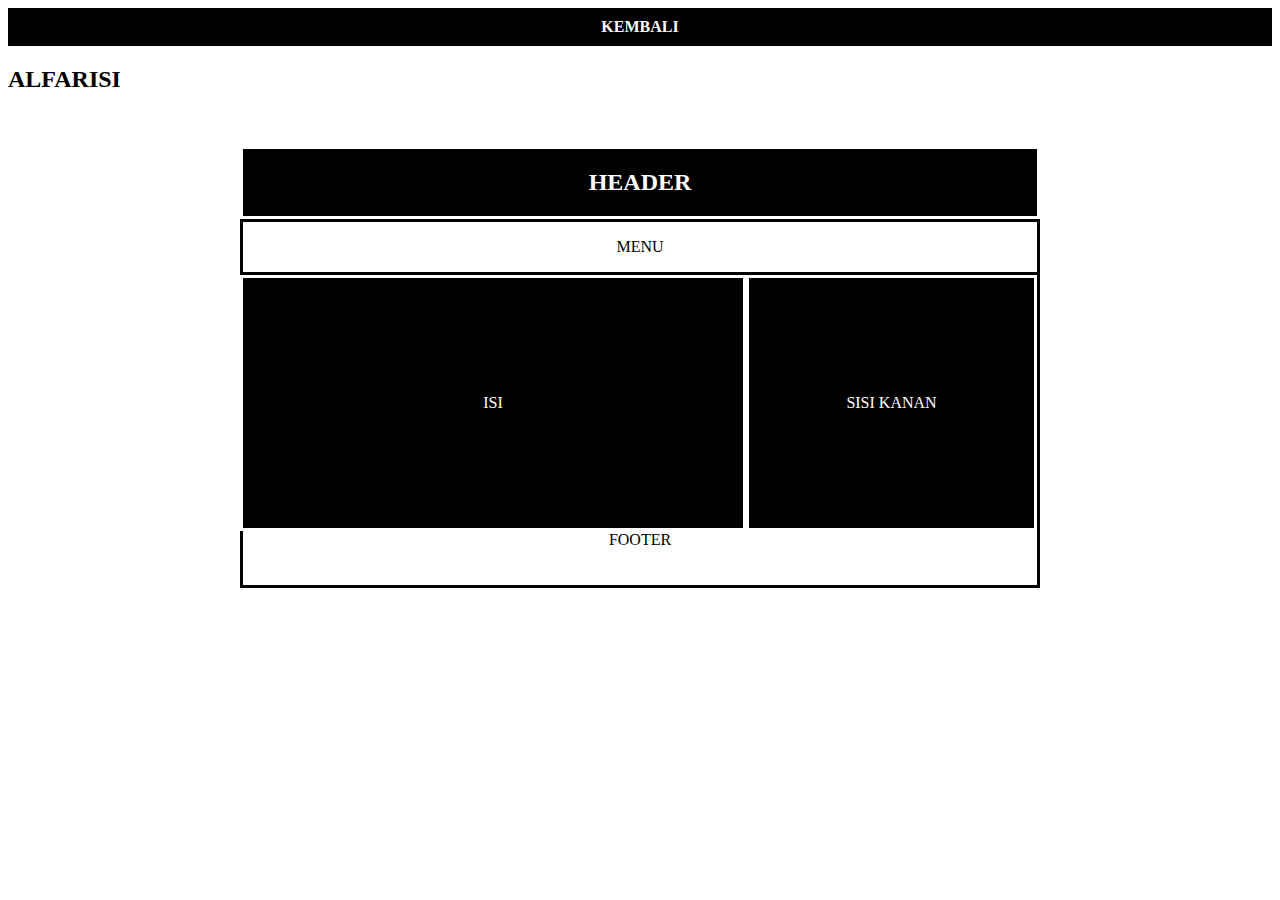
<file: tugas1.html>
<!DOCTYPE html>
<html>
<head>
    <title>Perancangan Web</title>
    <style>
        body {
            background-color: rgb(255, 255, 255);
            color: #000000;
        }
        #utama {
            margin-top: 50px;
            border-style: solid;
            width: 800px;
            height: 417px;
            text-align: center;
            background-color: #000000;
            color: rgb(255, 255, 255);
            margin-left: auto;
            margin-right: auto;
        }
        .header {
            border-style: solid;
            text-align: center;
            background-color: #000000;
            color: rgb(255, 255, 255);
        }
        .menu {
            border-style: solid;
            text-align: center;
            background-color: rgb(255, 255, 255);
            color: #000000;
        }
        .isi {
            border-style: solid;
            width: 500px;
            float: left;
            text-align: center;
            padding-bottom: 100px;
            padding-top: 100px;
            background-color: #000000;
            color: rgb(255, 255, 255);
        }
        .sk {
            border-style: solid;
            width: 285px;
            text-align: center;
            float: left;
            padding-bottom: 100px;
            padding-top: 100px;
            background-color: #000000;
            color: rgb(255, 255, 255);
        }
        .footer {
            border-style: solid;
            text-align: center;
            padding-bottom: 20px;
            background-color: rgb(255, 255, 255);
            color: #000000
        }
        .footer p {
            color: #000000;
        }
        nav {
            text-align: center;
            background-color: #000000;
            color: rgb(255, 255, 255);
            padding: 10px;
        }

        nav a {
            color: rgb(255, 255, 255);
            font-weight: bold;
            text-decoration: none;
        }
    </style>
</head>
<body>
    <nav>
        <a href="index.html">KEMBALI</a>   
    </nav>
    <h2>ALFARISI</h2>
    <div id="utama">
        <div class="header"><h2>HEADER</h2></div>
        <div class="menu"><p>MENU</p></div>
        <div class="isi"><p>ISI</p></div>
        <div class="sk"><p>SISI KANAN</p></div>
        <div class="footer"><p>FOOTER</p></div>
    </div>
</body>
</html>
</file>
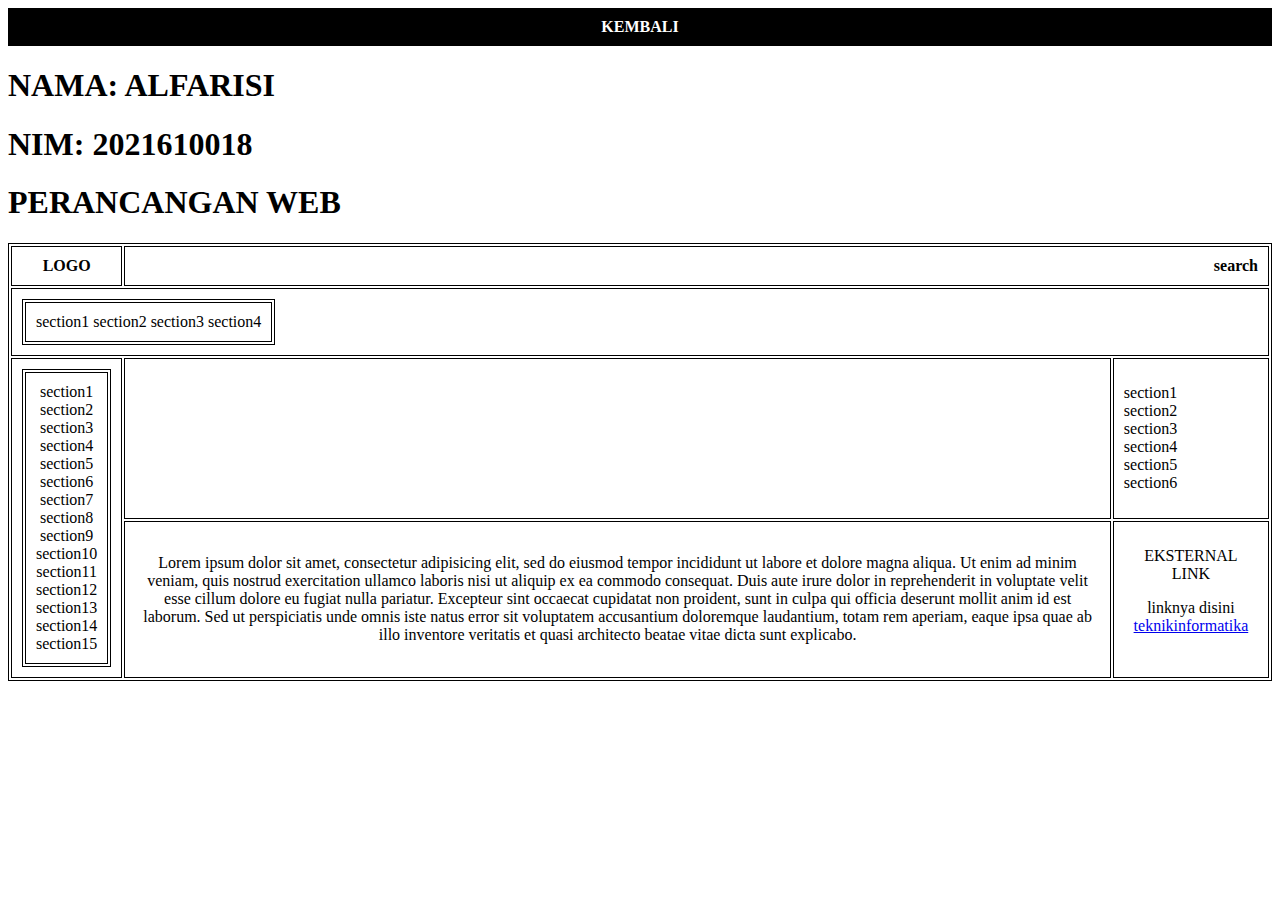
<file: tugas2.html>
<!DOCTYPE html>
<html>
<head>
<style>
    body {
        background-color: rgb(255, 255, 255);
        color: #000000;
    }
    table {
        border: 1px solid #000000;
    }
    th, td {
        border: 1px solid #000000;
        padding: 10px;
    }
    th {
        background-color: rgb(255, 255, 255);
    }
    nav {
            text-align: center;
            background-color: #000000;
            color: rgb(255, 255, 255);
            padding: 10px;
        }

        nav a {
            color: rgb(255, 255, 255);
            font-weight: bold;
            text-decoration: none;
        }
</style>
</head>
<body>
    <nav>
        <a href="index.html">KEMBALI</a>   
    </nav>
    <h1>NAMA: ALFARISI</h1>
    <h1>NIM: 2021610018</h1>
    <h1>PERANCANGAN WEB</h1>
    <table>
        <tr>
            <th>LOGO</th>
            <th colspan="3" align="right">search</th>
        </tr>
        <tr>
            <td colspan="4">
                <table>
                    <tr>
                        <td>section1 section2 section3 section4</td>
                    </tr>
                </table>
            </td>
        </tr>
        <tr>
            <td rowspan="2">
                <table>
                    <tr>
                        <td align="center">
                            section1 <br>
                            section2 <br>
                            section3 <br>
                            section4 <br>
                            section5 <br>
                            section6 <br>
                            section7 <br>
                            section8 <br>
                            section9 <br>
                            section10 <br>
                            section11 <br>
                            section12 <br>
                            section13 <br>
                            section14 <br>
                            section15 <br>
                        </td>
                    </tr>
                </table>
            </td>
            <td colspan="2"></td>
            <td>
                section1 <br>
                section2 <br>
                section3 <br>
                section4 <br>
                section5 <br>
                section6 <br>
            </td>
        </tr>
        <tr>
            <td colspan="2" align="center">
                Lorem ipsum dolor sit amet, consectetur adipisicing elit, sed do eiusmod tempor incididunt ut labore et dolore magna aliqua. Ut enim ad minim veniam, quis nostrud exercitation ullamco laboris nisi ut aliquip ex ea commodo consequat. Duis aute irure dolor in reprehenderit in voluptate velit esse cillum dolore eu fugiat nulla pariatur. Excepteur sint occaecat cupidatat non proident, sunt in culpa qui officia deserunt mollit anim id est laborum.

                Sed ut perspiciatis unde omnis iste natus error sit voluptatem accusantium doloremque laudantium, totam rem aperiam, eaque ipsa quae ab illo inventore veritatis et quasi architecto beatae vitae dicta sunt explicabo.
            </td>
            <td align="center">
                EKSTERNAL LINK
                <p>linknya disini <a href="https://www.teknikinformatika.com" target="_blank">teknikinformatika</a></p>
            </td>
        </tr>
    </table>
</body>
</html>
</file>
<file: assets1/css/style.css>
/**
* Template Name: Bethany
* Updated: May 30 2023 with Bootstrap v5.3.0
* Template URL: https://bootstrapmade.com/bethany-free-onepage-bootstrap-theme/
* Author: BootstrapMade.com
* License: https://bootstrapmade.com/license/
*/

/*--------------------------------------------------------------
# General
--------------------------------------------------------------*/
body {
  font-family: "Open Sans", sans-serif;
  color: #444444;
}

a {
  color: #009970;
  text-decoration: none;
}

a:hover {
  color: #00cc95;
  text-decoration: none;
}

h1,
h2,
h3,
h4,
h5,
h6 {
  font-family: "Raleway", sans-serif;
}

/*--------------------------------------------------------------
# Back to top button
--------------------------------------------------------------*/
.back-to-top {
  position: fixed;
  visibility: hidden;
  opacity: 0;
  right: 15px;
  bottom: 15px;
  z-index: 996;
  background: #009970;
  width: 40px;
  height: 40px;
  border-radius: 50px;
  transition: all 0.4s;
}

.back-to-top i {
  font-size: 28px;
  color: #fff;
  line-height: 0;
}

.back-to-top:hover {
  background: #00c28e;
  color: #fff;
}

.back-to-top.active {
  visibility: visible;
  opacity: 1;
}

/*--------------------------------------------------------------
# Disable AOS delay on mobile
--------------------------------------------------------------*/
@media screen and (max-width: 768px) {
  [data-aos-delay] {
    transition-delay: 0 !important;
  }
}

/*--------------------------------------------------------------
# Header
--------------------------------------------------------------*/
#header {
  transition: all 0.5s;
  z-index: 997;
  transition: all 0.5s;
  top: 20px;
}

#header .header-container {
  background: #fff;
}

#header.header-scrolled {
  background: #fff;
  box-shadow: 0px 2px 15px rgba(0, 0, 0, 0.1);
  top: 0;
}

#header .logo {
  overflow: hidden;
  padding: 16px 30px 12px 30px;
  background: #009970;
}

#header .logo h1 {
  font-size: 26px;
  padding: 0;
  line-height: 1;
  font-weight: 700;
  font-family: "Poppins", sans-serif;
}

#header .logo h1 a,
#header .logo h1 a:hover {
  color: #fff;
  text-decoration: none;
}

#header .logo img {
  padding: 0;
  margin: 0;
  max-height: 40px;
}

@media (max-width: 992px) {
  #header {
    box-shadow: 0px 2px 15px rgba(0, 0, 0, 0.1);
    top: 0;
    background: #009970;
  }

  #header.header-scrolled,
  #header .header-container {
    background: #009970;
  }

  #header .logo {
    padding-left: 0;
  }

  #header .logo h1 {
    font-size: 24px;
  }
}

/*--------------------------------------------------------------
# Navigation Menu
--------------------------------------------------------------*/
/**
* Desktop Navigation 
*/
.navbar {
  padding: 0;
}

.navbar ul {
  margin: 0;
  padding: 0;
  display: flex;
  list-style: none;
  align-items: center;
}

.navbar li {
  position: relative;
}

.navbar a,
.navbar a:focus {
  display: flex;
  align-items: center;
  justify-content: space-between;
  padding: 10px 0 10px 30px;
  color: #36343a;
  transition: 0.3s;
  font-size: 13px;
  font-weight: 500;
  text-transform: uppercase;
  font-family: "Poppins", sans-serif;
  white-space: nowrap;
  transition: 0.3s;
}

.navbar a i,
.navbar a:focus i {
  font-size: 12px;
  line-height: 0;
  margin-left: 5px;
}

.navbar a:hover,
.navbar .active,
.navbar .active:focus,
.navbar li:hover>a {
  color: #009970;
}

.navbar .getstarted,
.navbar .getstarted:focus {
  background: #009970;
  padding: 10px 25px;
  margin-left: 30px;
  margin-right: 15px;
  border-radius: 50px;
  color: #fff;
}

.navbar .getstarted:hover,
.navbar .getstarted:focus:hover {
  color: #fff;
  background: #00b383;
}

.navbar .dropdown ul {
  display: block;
  position: absolute;
  left: 14px;
  top: calc(100% + 30px);
  margin: 0;
  padding: 10px 0;
  z-index: 99;
  opacity: 0;
  visibility: hidden;
  background: #fff;
  box-shadow: 0px 0px 30px rgba(127, 137, 161, 0.25);
  transition: 0.3s;
}

.navbar .dropdown ul li {
  min-width: 200px;
}

.navbar .dropdown ul a {
  padding: 10px 20px;
  text-transform: none;
  font-weight: 500;
}

.navbar .dropdown ul a i {
  font-size: 12px;
}

.navbar .dropdown ul a:hover,
.navbar .dropdown ul .active:hover,
.navbar .dropdown ul li:hover>a {
  color: #009970;
}

.navbar .dropdown:hover>ul {
  opacity: 1;
  top: 100%;
  visibility: visible;
}

.navbar .dropdown .dropdown ul {
  top: 0;
  left: calc(100% - 30px);
  visibility: hidden;
}

.navbar .dropdown .dropdown:hover>ul {
  opacity: 1;
  top: 0;
  left: 100%;
  visibility: visible;
}

@media (max-width: 1366px) {
  .navbar .dropdown .dropdown ul {
    left: -90%;
  }

  .navbar .dropdown .dropdown:hover>ul {
    left: -100%;
  }
}

/**
* Mobile Navigation 
*/
.mobile-nav-toggle {
  color: #fff;
  font-size: 28px;
  cursor: pointer;
  display: none;
  line-height: 0;
  transition: 0.5s;
}

@media (max-width: 991px) {
  .mobile-nav-toggle {
    display: block;
  }

  .navbar ul {
    display: none;
  }
}

.navbar-mobile {
  position: fixed;
  overflow: hidden;
  top: 0;
  right: 0;
  left: 0;
  bottom: 0;
  background: rgba(29, 28, 31, 0.9);
  transition: 0.3s;
  z-index: 999;
}

.navbar-mobile .mobile-nav-toggle {
  position: absolute;
  top: 15px;
  right: 15px;
}

.navbar-mobile ul {
  display: block;
  position: absolute;
  top: 55px;
  right: 15px;
  bottom: 15px;
  left: 15px;
  padding: 10px 0;
  background-color: #fff;
  overflow-y: auto;
  transition: 0.3s;
}

.navbar-mobile a,
.navbar-mobile a:focus {
  padding: 10px 20px;
  font-size: 15px;
  color: #36343a;
}

.navbar-mobile a:hover,
.navbar-mobile .active,
.navbar-mobile li:hover>a {
  color: #009970;
}

.navbar-mobile .getstarted,
.navbar-mobile .getstarted:focus {
  margin: 15px;
}

.navbar-mobile .dropdown ul {
  position: static;
  display: none;
  margin: 10px 20px;
  padding: 10px 0;
  z-index: 99;
  opacity: 1;
  visibility: visible;
  background: #fff;
  box-shadow: 0px 0px 30px rgba(127, 137, 161, 0.25);
}

.navbar-mobile .dropdown ul li {
  min-width: 200px;
}

.navbar-mobile .dropdown ul a {
  padding: 10px 20px;
}

.navbar-mobile .dropdown ul a i {
  font-size: 12px;
}

.navbar-mobile .dropdown ul a:hover,
.navbar-mobile .dropdown ul .active:hover,
.navbar-mobile .dropdown ul li:hover>a {
  color: #009970;
}

.navbar-mobile .dropdown>.dropdown-active {
  display: block;
}

/*--------------------------------------------------------------
# Hero Section
--------------------------------------------------------------*/
#hero {
  width: 100%;
  height: 80vh;
  background: url("../img/hero-bg.jpg") center center;
  background-size: cover;
  position: relative;
}

#hero .container {
  padding-top: 80px;
}

#hero:before {
  content: "";
  background: rgba(0, 0, 0, 0.6);
  position: absolute;
  bottom: 0;
  top: 0;
  left: 0;
  right: 0;
}

#hero h1 {
  margin: 0 0 10px 0;
  font-size: 48px;
  font-weight: 700;
  line-height: 56px;
  color: #fff;
}

#hero h2 {
  color: #eee;
  margin-bottom: 40px;
  font-size: 15px;
  font-weight: 500;
  font-family: "Open Sans", sans-serif;
  letter-spacing: 0.5px;
  text-transform: uppercase;
}

#hero .btn-get-started {
  font-family: "Poppins", sans-serif;
  text-transform: uppercase;
  font-weight: 500;
  font-size: 14px;
  letter-spacing: 1px;
  display: inline-block;
  padding: 8px 28px;
  border-radius: 50px;
  transition: 0.5s;
  margin: 10px;
  border: 2px solid #fff;
  color: #fff;
}

#hero .btn-get-started:hover {
  background: #009970;
  border: 2px solid #009970;
}

@media (min-width: 1024px) {
  #hero {
    background-attachment: fixed;
  }
}

@media (max-width: 768px) {
  #hero {
    height: 100vh;
  }

  #hero .container {
    padding-top: 60px;
  }

  #hero h1 {
    font-size: 32px;
    line-height: 36px;
  }
}

/*--------------------------------------------------------------
# Sections General
--------------------------------------------------------------*/
section {
  padding: 60px 0;
  overflow: hidden;
}

.section-bg {
  background-color: #f6f6f7;
}

.section-title {
  padding-bottom: 30px;
}

.section-title h2 {
  font-size: 32px;
  font-weight: bold;
  text-transform: uppercase;
  margin-bottom: 20px;
  padding-bottom: 20px;
  position: relative;
}

.section-title h2::after {
  content: "";
  position: absolute;
  display: block;
  width: 50px;
  height: 3px;
  background: #009970;
  bottom: 0;
  left: 0;
}

.section-title p {
  margin-bottom: 0;
}

/*--------------------------------------------------------------
# Clients
--------------------------------------------------------------*/
.clients {
  background: #f6f6f7;
  text-align: center;
  padding: 5px 0;
}

.clients img {
  width: 40%;
  filter: grayscale(100);
  transition: all 0.4s ease-in-out;
  display: inline-block;
  padding: 15px 0;
}

.clients img:hover {
  filter: none;
  transform: scale(1.1);
}

/*--------------------------------------------------------------
# About
--------------------------------------------------------------*/
.about .content h2 {
  font-weight: 700;
  font-size: 48px;
  line-height: 60px;
  margin-bottom: 20px;
  text-transform: uppercase;
}

.about .content h3 {
  font-weight: 500;
  line-height: 32px;
  font-size: 24px;
}

.about .content ul {
  list-style: none;
  padding: 0;
}

.about .content ul li {
  padding: 10px 0 0 28px;
  position: relative;
}

.about .content ul i {
  left: 0;
  top: 7px;
  position: absolute;
  font-size: 20px;
  color: #009970;
}

.about .content p:last-child {
  margin-bottom: 0;
}

/*--------------------------------------------------------------
# Counts
--------------------------------------------------------------*/
.counts {
  background: #009970;
  padding: 40px 0 20px 0;
  color: #fff;
}

.counts .counters span {
  font-size: 36px;
  display: block;
  font-weight: 700;
}

.counts .counters p {
  padding: 0;
  margin: 0 0 20px 0;
  font-family: "Raleway", sans-serif;
  font-size: 15px;
  font-weight: 500;
}

/*--------------------------------------------------------------
# Why Us
--------------------------------------------------------------*/
.why-us .content {
  padding: 30px;
  background: #009970;
  border-radius: 4px;
  color: #fff;
}

.why-us .content h3 {
  font-weight: 700;
  font-size: 34px;
  margin-bottom: 30px;
}

.why-us .content p {
  margin-bottom: 30px;
}

.why-us .content .more-btn {
  display: inline-block;
  background: rgba(255, 255, 255, 0.1);
  padding: 6px 30px 8px 30px;
  color: #fff;
  border-radius: 50px;
  transition: all ease-in-out 0.4s;
}

.why-us .content .more-btn i {
  font-size: 14px;
}

.why-us .content .more-btn:hover {
  color: #009970;
  background: #fff;
}

.why-us .icon-boxes .icon-box {
  text-align: center;
  border-radius: 10px;
  background: #fff;
  box-shadow: 0px 2px 15px rgba(0, 0, 0, 0.1);
  padding: 40px 30px;
  width: 100%;
  transition: 0.3s;
}

.why-us .icon-boxes .icon-box i {
  font-size: 40px;
  color: #009970;
  margin-bottom: 30px;
}

.why-us .icon-boxes .icon-box h4 {
  font-size: 20px;
  font-weight: 700;
  margin: 0 0 30px 0;
}

.why-us .icon-boxes .icon-box p {
  font-size: 15px;
  color: #848484;
}

.why-us .icon-boxes .icon-box:hover {
  box-shadow: 0px 5px 25px rgba(0, 0, 0, 0.15);
}

/*--------------------------------------------------------------
# Cta
--------------------------------------------------------------*/
.cta {
  background: linear-gradient(rgba(2, 2, 2, 0.7), rgba(0, 0, 0, 0.7)), url("../img/cta-bg.jpg") fixed center center;
  background-size: cover;
  padding: 60px 0;
}

.cta h3 {
  color: #fff;
  font-size: 28px;
  font-weight: 700;
}

.cta p {
  color: #fff;
}

.cta .cta-btn {
  font-family: "Raleway", sans-serif;
  text-transform: uppercase;
  font-weight: 600;
  font-size: 15px;
  letter-spacing: 1px;
  display: inline-block;
  padding: 8px 28px;
  border-radius: 25px;
  transition: 0.5s;
  margin-top: 10px;
  border: 2px solid #fff;
  color: #fff;
}

.cta .cta-btn:hover {
  background: #009970;
  border: 2px solid #009970;
}

/*--------------------------------------------------------------
# Services
--------------------------------------------------------------*/
.services .icon-box {
  text-align: center;
  padding: 40px 20px;
  transition: all ease-in-out 0.3s;
  background: #fff;
}

.services .icon-box .icon {
  margin: 0 auto;
  width: 64px;
  height: 64px;
  border-radius: 50px;
  border: 1px solid #009970;
  display: flex;
  align-items: center;
  justify-content: center;
  margin-bottom: 20px;
  transition: ease-in-out 0.3s;
  color: #009970;
}

.services .icon-box .icon i {
  font-size: 28px;
}

.services .icon-box h4 {
  font-weight: 700;
  margin-bottom: 15px;
  font-size: 24px;
}

.services .icon-box h4 a {
  color: #36343a;
  transition: ease-in-out 0.3s;
}

.services .icon-box p {
  line-height: 24px;
  font-size: 14px;
  margin-bottom: 0;
}

.services .icon-box:hover {
  border-color: #fff;
  box-shadow: 0px 0 25px 0 rgba(0, 0, 0, 0.1);
}

.services .icon-box:hover h4 a {
  color: #009970;
}

.services .icon-box:hover .icon {
  color: #fff;
  background: #009970;
}

/*--------------------------------------------------------------
# Portfolio
--------------------------------------------------------------*/
.portfolio .portfolio-item {
  margin-bottom: 30px;
}

.portfolio #portfolio-flters {
  padding: 0;
  margin: 0 auto 20px auto;
  list-style: none;
  text-align: center;
}

.portfolio #portfolio-flters li {
  cursor: pointer;
  display: inline-block;
  padding: 8px 16px 8px 16px;
  font-size: 14px;
  font-weight: 500;
  line-height: 1;
  text-transform: uppercase;
  color: #444444;
  margin-bottom: 5px;
  transition: all 0.3s ease-in-out;
  border-radius: 50px;
  font-family: "Poppins", sans-serif;
}

.portfolio #portfolio-flters li:hover,
.portfolio #portfolio-flters li.filter-active {
  color: #fff;
  background: #009970;
}

.portfolio #portfolio-flters li:last-child {
  margin-right: 0;
}

.portfolio .portfolio-wrap {
  transition: 0.3s;
  position: relative;
  overflow: hidden;
  z-index: 1;
  background: rgba(54, 52, 58, 0.6);
}

.portfolio .portfolio-wrap::before {
  content: "";
  background: rgba(54, 52, 58, 0.6);
  position: absolute;
  left: 0;
  right: 0;
  top: 0;
  bottom: 0;
  transition: all ease-in-out 0.3s;
  z-index: 2;
  opacity: 0;
}

.portfolio .portfolio-wrap img {
  transition: all ease-in-out 0.3s;
}

.portfolio .portfolio-wrap .portfolio-info {
  opacity: 0;
  position: absolute;
  top: 0;
  left: 0;
  right: 0;
  bottom: 0;
  z-index: 3;
  transition: all ease-in-out 0.3s;
  display: flex;
  flex-direction: column;
  justify-content: flex-end;
  align-items: center;
  padding: 20px;
}

.portfolio .portfolio-wrap .portfolio-info h4 {
  font-size: 20px;
  color: #fff;
  font-weight: 600;
}

.portfolio .portfolio-wrap .portfolio-info p {
  color: rgba(255, 255, 255, 0.7);
  font-size: 14px;
  text-transform: uppercase;
  padding: 0;
  margin: 0;
  font-style: italic;
}

.portfolio .portfolio-wrap .portfolio-links {
  text-align: center;
  z-index: 4;
}

.portfolio .portfolio-wrap .portfolio-links a {
  color: #fff;
  margin: 0 5px 0 0;
  font-size: 28px;
  display: inline-block;
  transition: 0.3s;
}

.portfolio .portfolio-wrap .portfolio-links a:hover {
  color: #00cc95;
}

.portfolio .portfolio-wrap:hover::before {
  opacity: 1;
}

.portfolio .portfolio-wrap:hover img {
  transform: scale(1.2);
}

.portfolio .portfolio-wrap:hover .portfolio-info {
  opacity: 1;
}

/*--------------------------------------------------------------
# Portfolio Details
--------------------------------------------------------------*/
.portfolio-details {
  padding-top: 40px;
}

.portfolio-details .portfolio-details-slider img {
  width: 100%;
}

.portfolio-details .portfolio-details-slider .swiper-pagination {
  margin-top: 20px;
  position: relative;
}

.portfolio-details .portfolio-details-slider .swiper-pagination .swiper-pagination-bullet {
  width: 12px;
  height: 12px;
  background-color: #fff;
  opacity: 1;
  border: 1px solid #009970;
}

.portfolio-details .portfolio-details-slider .swiper-pagination .swiper-pagination-bullet-active {
  background-color: #009970;
}

.portfolio-details .portfolio-info {
  padding: 30px;
  box-shadow: 0px 0 30px rgba(54, 52, 58, 0.08);
}

.portfolio-details .portfolio-info h3 {
  font-size: 22px;
  font-weight: 700;
  margin-bottom: 20px;
  padding-bottom: 20px;
  border-bottom: 1px solid #eee;
}

.portfolio-details .portfolio-info ul {
  list-style: none;
  padding: 0;
  font-size: 15px;
}

.portfolio-details .portfolio-info ul li+li {
  margin-top: 10px;
}

.portfolio-details .portfolio-description {
  padding-top: 30px;
}

.portfolio-details .portfolio-description h2 {
  font-size: 26px;
  font-weight: 700;
  margin-bottom: 20px;
}

.portfolio-details .portfolio-description p {
  padding: 0;
}

/*--------------------------------------------------------------
# Testimonials
--------------------------------------------------------------*/
.testimonials .testimonials-carousel,
.testimonials .testimonials-slider {
  overflow: hidden;
}

.testimonials .testimonial-item {
  box-sizing: content-box;
  padding: 30px 30px 0 30px;
  margin: 30px 15px;
  text-align: center;
  min-height: 350px;
  box-shadow: 0px 2px 12px rgba(0, 0, 0, 0.08);
  background: #fff;
}

.testimonials .testimonial-item .testimonial-img {
  width: 90px;
  border-radius: 50%;
  border: 4px solid #fff;
  margin: 0 auto;
}

.testimonials .testimonial-item h3 {
  font-size: 18px;
  font-weight: bold;
  margin: 10px 0 5px 0;
  color: #111;
}

.testimonials .testimonial-item h4 {
  font-size: 14px;
  color: #999;
  margin: 0;
}

.testimonials .testimonial-item .quote-icon-left,
.testimonials .testimonial-item .quote-icon-right {
  color: #00cc95;
  font-size: 26px;
}

.testimonials .testimonial-item .quote-icon-left {
  display: inline-block;
  left: -5px;
  position: relative;
}

.testimonials .testimonial-item .quote-icon-right {
  display: inline-block;
  right: -5px;
  position: relative;
  top: 10px;
}

.testimonials .testimonial-item p {
  font-style: italic;
  margin: 0 auto 15px auto;
}

.testimonials .swiper-pagination {
  margin-top: 20px;
  position: relative;
}

.testimonials .swiper-pagination .swiper-pagination-bullet {
  width: 12px;
  height: 12px;
  background-color: #fff;
  opacity: 1;
  border: 1px solid #009970;
}

.testimonials .swiper-pagination .swiper-pagination-bullet-active {
  background-color: #009970;
}

/*--------------------------------------------------------------
# Team
--------------------------------------------------------------*/
.team {
  background: #fff;
}

.team .member {
  position: relative;
  box-shadow: 0px 2px 15px rgba(0, 0, 0, 0.1);
  padding: 30px;
  border-radius: 10px;
  text-align: center;
}

.team .member .pic {
  overflow: hidden;
  width: 150px;
  border-radius: 50%;
  margin: 0 auto 20px auto;
}

.team .member .pic img {
  transition: ease-in-out 0.3s;
}

.team .member:hover img {
  transform: scale(1.1);
}

.team .member h4 {
  font-weight: 700;
  margin-bottom: 5px;
  font-size: 20px;
  color: #36343a;
}

.team .member span {
  display: block;
  font-size: 15px;
  padding-bottom: 10px;
  position: relative;
  font-weight: 500;
}

.team .member span::after {
  content: "";
  position: absolute;
  display: block;
  width: 50px;
  height: 1px;
  background: #b5b3ba;
  bottom: 0;
  left: 50%;
  transform: translateX(-50%);
}

.team .member p {
  margin: 10px 0 0 0;
  font-size: 14px;
}

.team .member .social {
  margin-top: 12px;
  display: flex;
  align-items: center;
  justify-content: center;
}

.team .member .social a {
  transition: ease-in-out 0.3s;
  display: flex;
  align-items: center;
  justify-content: center;
  border-radius: 50px;
  width: 32px;
  height: 32px;
  background: #a8a5ae;
}

.team .member .social a i {
  color: #fff;
  font-size: 16px;
  margin: 0 2px;
}

.team .member .social a:hover {
  background: #009970;
}

.team .member .social a+a {
  margin-left: 8px;
}

/*--------------------------------------------------------------
# Contact
--------------------------------------------------------------*/
.contact .info {
  padding: 30px;
  width: 100%;
  background: #fff;
  box-shadow: 0px 2px 15px rgba(0, 0, 0, 0.1);
}

.contact .info i {
  font-size: 20px;
  color: #fff;
  float: left;
  width: 44px;
  height: 44px;
  background: #009970;
  display: flex;
  justify-content: center;
  align-items: center;
  border-radius: 50px;
  transition: all 0.3s ease-in-out;
}

.contact .info h4 {
  padding: 0 0 0 60px;
  font-size: 22px;
  font-weight: 600;
  margin-bottom: 5px;
  color: #36343a;
}

.contact .info p {
  padding: 0 0 0 60px;
  margin-bottom: 0;
  font-size: 14px;
  color: #686470;
}

.contact .php-email-form {
  width: 100%;
  padding: 30px;
  background: #fff;
  box-shadow: 0 0 24px 0 rgba(0, 0, 0, 0.12);
}

.contact .php-email-form .form-group {
  padding-bottom: 8px;
}

.contact .php-email-form .error-message {
  display: none;
  color: #fff;
  background: #ed3c0d;
  text-align: left;
  padding: 15px;
  font-weight: 600;
}

.contact .php-email-form .error-message br+br {
  margin-top: 25px;
}

.contact .php-email-form .sent-message {
  display: none;
  color: #fff;
  background: #18d26e;
  text-align: center;
  padding: 15px;
  font-weight: 600;
}

.contact .php-email-form .loading {
  display: none;
  background: #fff;
  text-align: center;
  padding: 15px;
}

.contact .php-email-form .loading:before {
  content: "";
  display: inline-block;
  border-radius: 50%;
  width: 24px;
  height: 24px;
  margin: 0 10px -6px 0;
  border: 3px solid #18d26e;
  border-top-color: #eee;
  animation: animate-loading 1s linear infinite;
}

.contact .php-email-form input,
.contact .php-email-form textarea {
  border-radius: 0;
  box-shadow: none;
  font-size: 14px;
}

.contact .php-email-form input {
  height: 44px;
}

.contact .php-email-form textarea {
  padding: 10px 12px;
}

.contact .php-email-form button[type=submit] {
  background: #009970;
  border: 0;
  padding: 10px 30px;
  color: #fff;
  transition: 0.4s;
  border-radius: 50px;
}

.contact .php-email-form button[type=submit]:hover {
  background: #00805d;
}

@keyframes animate-loading {
  0% {
    transform: rotate(0deg);
  }

  100% {
    transform: rotate(360deg);
  }
}

/*--------------------------------------------------------------
# Breadcrumbs
--------------------------------------------------------------*/
.breadcrumbs {
  padding: 15px 0;
  background: #f6f6f7;
  margin-top: 100px;
}

.breadcrumbs h2 {
  font-size: 24px;
  line-height: 1;
  font-weight: 400;
}

.breadcrumbs ol {
  display: flex;
  flex-wrap: wrap;
  list-style: none;
  padding: 0;
  margin: 0;
  font-size: 14px;
}

.breadcrumbs ol li+li {
  padding-left: 10px;
}

.breadcrumbs ol li+li::before {
  display: inline-block;
  padding-right: 10px;
  color: #4f4c55;
  content: "/";
}

@media (max-width: 768px) {
  .breadcrumbs .d-flex {
    display: block !important;
  }

  .breadcrumbs ol {
    display: block;
  }

  .breadcrumbs ol li {
    display: inline-block;
  }
}

/*--------------------------------------------------------------
# Footer
--------------------------------------------------------------*/
#footer {
  color: #444444;
  font-size: 14px;
  background: #f1f0f2;
}

#footer .footer-top {
  padding: 60px 0 30px 0;
  background: #f9f8f9;
}

#footer .footer-top .footer-contact {
  margin-bottom: 30px;
}

#footer .footer-top .footer-contact h4 {
  font-size: 22px;
  margin: 0 0 30px 0;
  padding: 2px 0 2px 0;
  line-height: 1;
  font-weight: 700;
}

#footer .footer-top .footer-contact p {
  font-size: 14px;
  line-height: 24px;
  margin-bottom: 0;
  font-family: "Raleway", sans-serif;
  color: #777777;
}

#footer .footer-top h4 {
  font-size: 16px;
  font-weight: bold;
  color: #444444;
  position: relative;
  padding-bottom: 12px;
}

#footer .footer-top .footer-links {
  margin-bottom: 30px;
}

#footer .footer-top .footer-links ul {
  list-style: none;
  padding: 0;
  margin: 0;
}

#footer .footer-top .footer-links ul i {
  padding-right: 2px;
  color: #00c28e;
  font-size: 18px;
  line-height: 1;
}

#footer .footer-top .footer-links ul li {
  padding: 10px 0;
  display: flex;
  align-items: center;
}

#footer .footer-top .footer-links ul li:first-child {
  padding-top: 0;
}

#footer .footer-top .footer-links ul a {
  color: #777777;
  transition: 0.3s;
  display: inline-block;
  line-height: 1;
}

#footer .footer-top .footer-links ul a:hover {
  text-decoration: none;
  color: #009970;
}

#footer .footer-newsletter {
  font-size: 15px;
}

#footer .footer-newsletter h4 {
  font-size: 16px;
  font-weight: bold;
  color: #444444;
  position: relative;
  padding-bottom: 12px;
}

#footer .footer-newsletter form {
  margin-top: 30px;
  background: #fff;
  padding: 6px 10px;
  position: relative;
  border-radius: 50px;
  text-align: left;
  border: 1px solid #e4e3e6;
}

#footer .footer-newsletter form input[type=email] {
  border: 0;
  padding: 4px 8px;
  width: calc(100% - 100px);
}

#footer .footer-newsletter form input[type=submit] {
  position: absolute;
  top: 0;
  right: -2px;
  bottom: 0;
  border: 0;
  background: none;
  font-size: 16px;
  padding: 0 20px;
  background: #009970;
  color: #fff;
  transition: 0.3s;
  border-radius: 50px;
  box-shadow: 0px 2px 15px rgba(0, 0, 0, 0.1);
}

#footer .footer-newsletter form input[type=submit]:hover {
  background: #00664b;
}

#footer .credits {
  padding-top: 5px;
  font-size: 13px;
  color: #444444;
}

#footer .social-links a {
  font-size: 18px;
  display: inline-block;
  background: #009970;
  color: #fff;
  line-height: 1;
  padding: 8px 0;
  margin-right: 4px;
  border-radius: 50%;
  text-align: center;
  width: 36px;
  height: 36px;
  transition: 0.3s;
}

#footer .social-links a:hover {
  background: #00805d;
  color: #fff;
  text-decoration: none;
}
</file>
